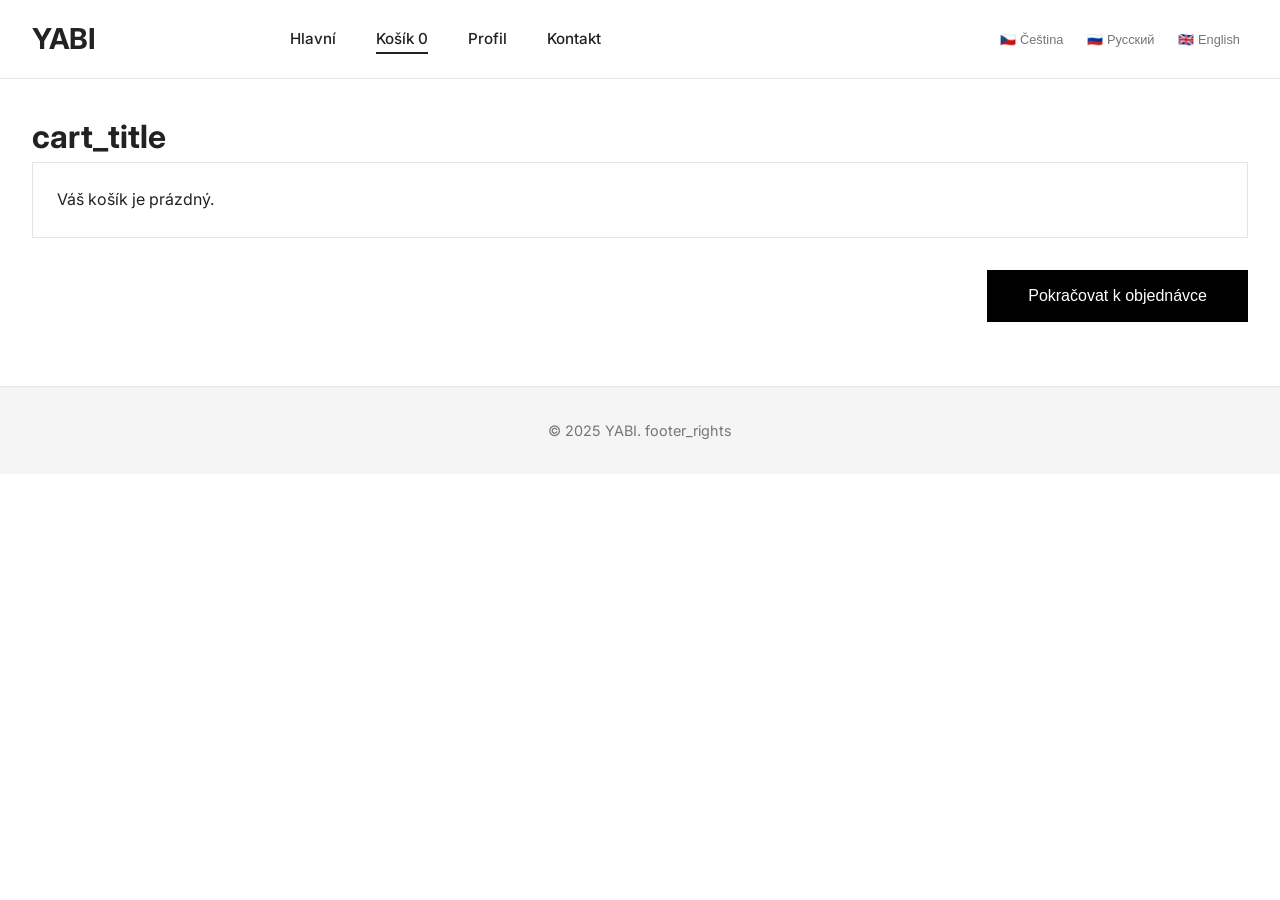
<file: cart.html>
<!DOCTYPE html>
<html lang="cs">
<head>
    <meta charset="UTF-8">
    <meta name="viewport" content="width=device-width, initial-scale=1.0">
    <title>Yabi – Košík</title>
    <link rel="stylesheet" href="style.css">
    <link rel="stylesheet" href="https://cdnjs.cloudflare.com/ajax/libs/font-awesome/6.0.0-beta3/css/all.min.css">
    <link href="https://fonts.googleapis.com/css2?family=Inter:opsz@14..32&display=swap" rel="stylesheet">
</head>
<body>
    <header>
        <div class="header-left">
            <a href="index.html" class="logo">YABI</a>
        </div>
        <ul class="nav-links">
            <li><a href="index.html"><span data-i18n="nav_home">Hlavní</span></a></li>
            <li><a href="cart.html" class="active"><span data-i18n="nav_cart">Košík</span> <span class="cart-count">0</span></a></li>
            <li><a href="profile.html"><span data-i18n="nav_profile">Profil</span></a></li>
            <li><a href="contact.html"><span data-i18n="nav_contact">Kontakt</span></a></li>
        </ul>
        <div class="header-right"></div>
    </header>

    <main class="container">
        <h1 data-i18n="cart_title">Váš košík</h1>
        <div id="cart-items-container" class="cart-items">
            <!-- динамически -->
        </div>
        <div class="cart-footer">
            <div id="cart-total" class="cart-total"></div>
            <button class="btn btn-large" onclick="window.location.href='checkout.html'" data-i18n="checkout">Pokračovat k objednávce</button>
        </div>
    </main>

    <footer>
        <p>© 2025 YABI. <span data-i18n="footer_rights">Všechna práva vyhrazena.</span></p>
    </footer>

    <script src="script.js"></script>
    <script src="i18n.js"></script>
</body>
</html>
</file>
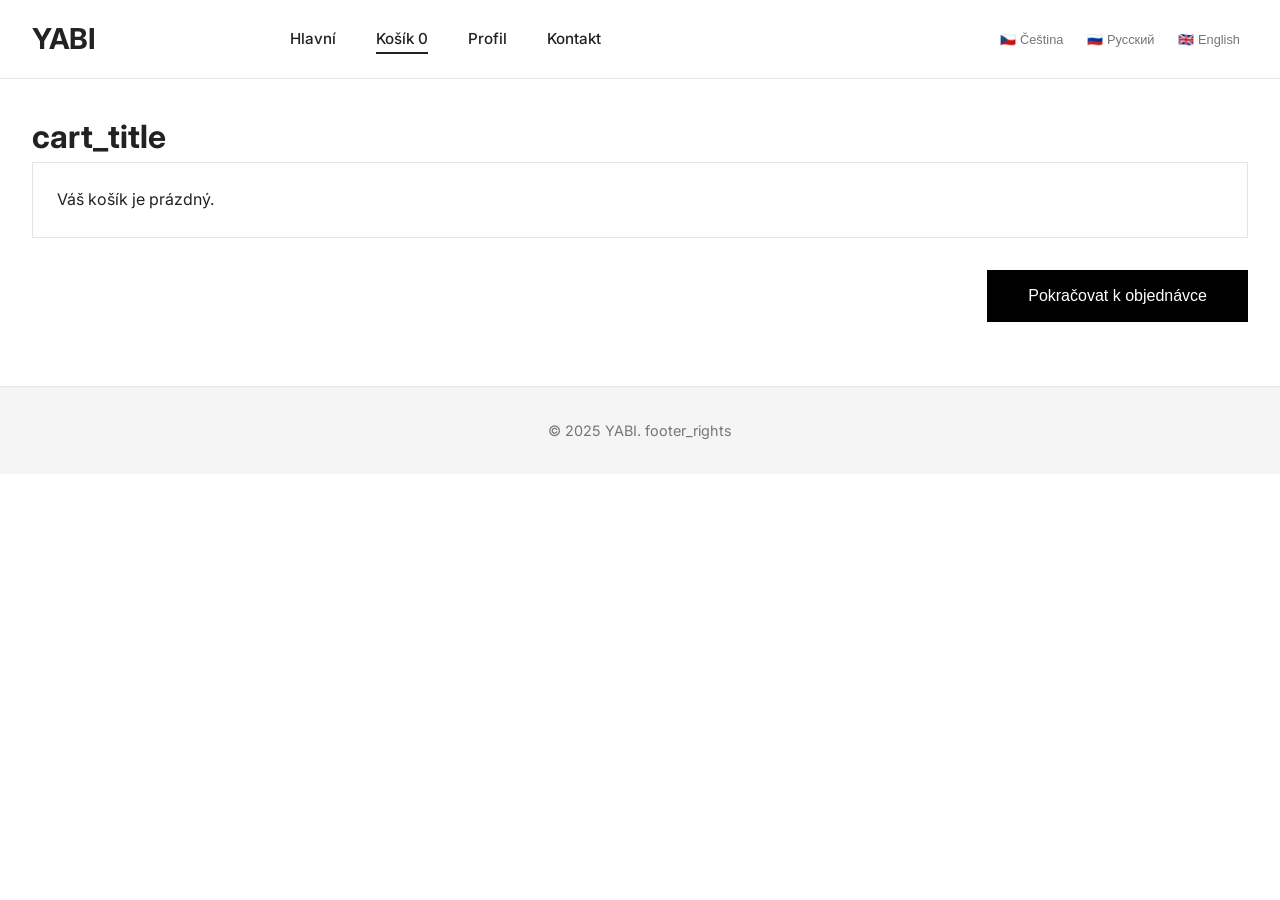
<file: checkout.html>
<!DOCTYPE html>
<html lang="cs">
<head>
    <meta charset="UTF-8">
    <meta name="viewport" content="width=device-width, initial-scale=1.0">
    <title>Yabi – Objednávka</title>
    <link rel="stylesheet" href="style.css">
    <link rel="stylesheet" href="https://cdnjs.cloudflare.com/ajax/libs/font-awesome/6.0.0-beta3/css/all.min.css">
    <link href="https://fonts.googleapis.com/css2?family=Inter:opsz@14..32&display=swap" rel="stylesheet">
</head>
<body>
    <header>
        <div class="header-left">
            <a href="index.html" class="logo">YABI</a>
        </div>
        <ul class="nav-links">
            <li><a href="index.html"><span data-i18n="nav_home">Hlavní</span></a></li>
            <li><a href="cart.html"><span data-i18n="nav_cart">Košík</span> <span class="cart-count">0</span></a></li>
            <li><a href="profile.html"><span data-i18n="nav_profile">Profil</span></a></li>
            <li><a href="contact.html"><span data-i18n="nav_contact">Kontakt</span></a></li>
        </ul>
        <div class="header-right"></div>
    </header>

    <main class="container">
        <h1 data-i18n="checkout_title">Dokončení objednávky</h1>

        <!-- Индикатор шагов -->
        <div class="checkout-steps">
            <div class="step" data-step="1" data-i18n="step_cart">Košík</div>
            <div class="step" data-step="2" data-i18n="step_contact">Kontakt</div>
            <div class="step" data-step="3" data-i18n="step_delivery">Doprava a platba</div>
            <div class="step" data-step="4" data-i18n="step_summary">Shrnutí</div>
        </div>

        <!-- Шаг 1: Cart summary (read-only) -->
        <div class="checkout-step-content" id="step1">
            <div id="checkout-items-summary"></div>
            <div class="cart-total" id="checkout-total"></div>
            <div class="step-actions">
                <button class="btn" onclick="nextStep(2)" data-i18n="continue">Pokračovat</button>
            </div>
        </div>

        <!-- Шаг 2: Kontaktní údaje -->
        <div class="checkout-step-content" id="step2" style="display:none;">
            <h3 data-i18n="contact_info">Kontaktní údaje</h3>
            <form id="contact-form">
                <div class="form-group">
                    <label data-i18n="name">Jméno a příjmení *</label>
                    <input type="text" name="name" id="checkout-name" required>
                </div>
                <div class="form-group">
                    <label data-i18n="email">Email *</label>
                    <input type="email" name="email" id="checkout-email" required>
                </div>
                <div class="form-group">
                    <label data-i18n="phone">Telefon</label>
                    <input type="tel" name="phone" id="checkout-phone">
                </div>
                <div class="step-actions">
                    <button type="button" class="btn btn-secondary" onclick="prevStep(1)"><span data-i18n="back">Zpět</span></button>
                    <button type="submit" class="btn"><span data-i18n="continue">Pokračovat</span></button>
                </div>
            </form>
        </div>

        <!-- Шаг 3: Doprava a platba -->
        <div class="checkout-step-content" id="step3" style="display:none;">
            <h3 data-i18n="shipping_method">Způsob dopravy</h3>
            <div class="form-group">
                <select id="shipping-method" class="form-control">
                    <option value="personal" data-i18n="shipping_options.personal">Osobní předání (Praha, zdarma)</option>
                    <option value="zasilkovna" data-i18n="shipping_options.zasilkovna">Zásilkovna (79 Kč)</option>
                    <option value="posta" data-i18n="shipping_options.posta">Česká pošta (89 Kč)</option>
                </select>
            </div>

            <h3 data-i18n="payment_method">Způsob platby</h3>
            <div class="form-group">
                <select id="payment-method" class="form-control">
                    <option value="qr" data-i18n="payment_options.qr">QR kód (KB)</option>
                    <option value="paypal" data-i18n="payment_options.paypal">PayPal</option>
                    <option value="cash" data-i18n="payment_options.cash">Hotově při předání</option>
                </select>
            </div>

            <!-- Блок с картой и информацией о доставке -->
            <div class="delivery-info">
                <h4 data-i18n="delivery_info">Informace o doručení</h4>
                <p data-i18n="delivery_prague">Doručujeme pouze v rámci Prahy. Doručení obvykle do 5 pracovních dnů.</p>
                <div class="map-container">
                    <iframe src="https://www.google.com/maps/embed?pb=!1m18!1m12!1m3!1d163930.5276467385!2d14.293138235208477!3d50.05982769838437!2m3!1f0!2f0!3f0!3m2!1i1024!2i768!4f13.1!3m3!1m2!1s0x470b939c0970798b%3A0x400af0f66164090!2sPrague!5e0!3m2!1sen!2scz!4v1700000000000!5m2!1sen!2scz" allowfullscreen="" loading="lazy"></iframe>
                </div>
            </div>

            <!-- Инструкция для QR-оплаты (появляется при выборе) -->
            <div id="qr-payment-info" class="qr-info" style="display:none;">
                <p><strong data-i18n="qr_instruction">Při platbě QR kódem použijte číslo objednávky do zprávy pro příjemce.</strong></p>
                <img src="images/qr-platba.png" alt="QR platba" style="max-width:200px;">
            </div>

            <div class="step-actions">
                <button type="button" class="btn btn-secondary" onclick="prevStep(2)"><span data-i18n="back">Zpět</span></button>
                <button type="button" class="btn" onclick="nextStep(4)"><span data-i18n="continue">Pokračovat</span></button>
            </div>
        </div>

        <!-- Шаг 4: Shrnutí a odeslání -->
        <div class="checkout-step-content" id="step4" style="display:none;">
            <h3 data-i18n="order_summary">Shrnutí objednávky</h3>
            <div id="summary-items"></div>
            <div class="order-number-box">
                <p><strong data-i18n="your_order_number">Vaše číslo objednávky:</strong> <span id="order-number-display" class="order-number"></span></p>
                <p data-i18n="order_number_instruction">Při platbě QR kódem nezapomeňte toto číslo uvést do zprávy pro příjemce.</p>
            </div>

            <form id="final-order-form" action="https://formspree.io/f/mbdzdqya" method="POST">
                <input type="hidden" name="order_number" id="order-number-input">
                <input type="hidden" name="customer_name" id="summary-name">
                <input type="hidden" name="customer_email" id="summary-email">
                <input type="hidden" name="customer_phone" id="summary-phone">
                <input type="hidden" name="shipping_method" id="summary-shipping">
                <input type="hidden" name="payment_method" id="summary-payment">
                <input type="hidden" name="cart_data" id="summary-cart">
                <input type="hidden" name="total_amount" id="summary-total">

                <div class="step-actions">
                    <button type="button" class="btn btn-secondary" onclick="prevStep(3)"><span data-i18n="back">Zpět</span></button>
                    <button type="submit" class="btn btn-primary" data-i18n="submit_order">Odeslat objednávku</button>
                </div>
            </form>
        </div>
    </main>

    <footer>
        <p>© 2025 YABI. <span data-i18n="footer_rights">Všechna práva vyhrazena.</span></p>
    </footer>

    <script src="script.js"></script>
    <script src="i18n.js"></script>
    <script>
        let currentStep = 1;
        let orderNumber = '';
        let cart = [];
        let contactData = {};
        let shippingData = {};

        function generateOrderNumber() {
            const now = new Date();
            const year = now.getFullYear();
            const month = String(now.getMonth() + 1).padStart(2, '0');
            const day = String(now.getDate()).padStart(2, '0');
            const random = Math.floor(Math.random() * 1000).toString().padStart(3, '0');
            return `YABI-${year}${month}${day}-${random}`;
        }

        function showStep(step) {
            document.querySelectorAll('.checkout-step-content').forEach(el => el.style.display = 'none');
            document.getElementById(`step${step}`).style.display = 'block';
            document.querySelectorAll('.step').forEach(el => {
                el.classList.remove('active');
                if (parseInt(el.dataset.step) === step) el.classList.add('active');
            });
            currentStep = step;
        }

        window.nextStep = function(step) {
            if (step === 2) {
                const saved = JSON.parse(localStorage.getItem('userProfile') || '{}');
                document.getElementById('checkout-name').value = saved.name || '';
                document.getElementById('checkout-email').value = saved.email || '';
                document.getElementById('checkout-phone').value = saved.phone || '';
            }
            if (step === 3) {
                contactData = {
                    name: document.getElementById('checkout-name').value,
                    email: document.getElementById('checkout-email').value,
                    phone: document.getElementById('checkout-phone').value
                };
            }
            if (step === 4) {
                shippingData = {
                    method: document.getElementById('shipping-method').value,
                    payment: document.getElementById('payment-method').value
                };
                showSummary();
            }
            showStep(step);
        };

        window.prevStep = function(step) {
            showStep(step);
        };

        function showSummary() {
            cart = getCart();
            orderNumber = generateOrderNumber();
            document.getElementById('order-number-display').textContent = orderNumber;
            document.getElementById('order-number-input').value = orderNumber;

            let total = 0;
            let itemsHtml = '<ul class="summary-list">';
            cart.forEach(item => {
                itemsHtml += `<li>${item.name} – ${item.quantity} ks × ${formatPrice(item.price)} = ${formatPrice(item.price * item.quantity)}</li>`;
                total += item.price * item.quantity;
            });

            let shippingCost = 0;
            if (shippingData.method === 'zasilkovna') shippingCost = 79;
            if (shippingData.method === 'posta') shippingCost = 89;
            total += shippingCost;
            itemsHtml += `<li class="summary-shipping"><strong>Doprava:</strong> ${shippingCost} Kč</li>`;
            itemsHtml += `<li class="summary-total"><strong>${t('total', {total: total})}</strong></li>`;
            itemsHtml += '</ul>';

            document.getElementById('summary-items').innerHTML = itemsHtml;

            document.getElementById('summary-name').value = contactData.name;
            document.getElementById('summary-email').value = contactData.email;
            document.getElementById('summary-phone').value = contactData.phone || '';
            document.getElementById('summary-shipping').value = shippingData.method;
            document.getElementById('summary-payment').value = shippingData.payment;
            document.getElementById('summary-cart').value = JSON.stringify(cart);
            document.getElementById('summary-total').value = total;
        }

        document.addEventListener('DOMContentLoaded', function() {
            cart = getCart();
            if (cart.length === 0) {
                window.location.href = 'cart.html';
                return;
            }

            // Шаг 1: отображение товаров
            let itemsHtml = '<ul>';
            let total = 0;
            cart.forEach(item => {
                itemsHtml += `<li>${item.name} – ${item.quantity} ks × ${formatPrice(item.price)} = ${formatPrice(item.price * item.quantity)}</li>`;
                total += item.price * item.quantity;
            });
            itemsHtml += '</ul>';
            document.getElementById('checkout-items-summary').innerHTML = itemsHtml;
            document.getElementById('checkout-total').innerHTML = `<strong>${t('total', {total: total})}</strong>`;

            // Обработчик для выбора способа оплаты (показ QR)
            document.getElementById('payment-method').addEventListener('change', function() {
                document.getElementById('qr-payment-info').style.display = this.value === 'qr' ? 'block' : 'none';
            });

            // Обработчик формы контактов
            document.getElementById('contact-form').addEventListener('submit', function(e) {
                e.preventDefault();
                nextStep(3);
            });

            showStep(1);
        });
    </script>
</body>
</html>
</file>
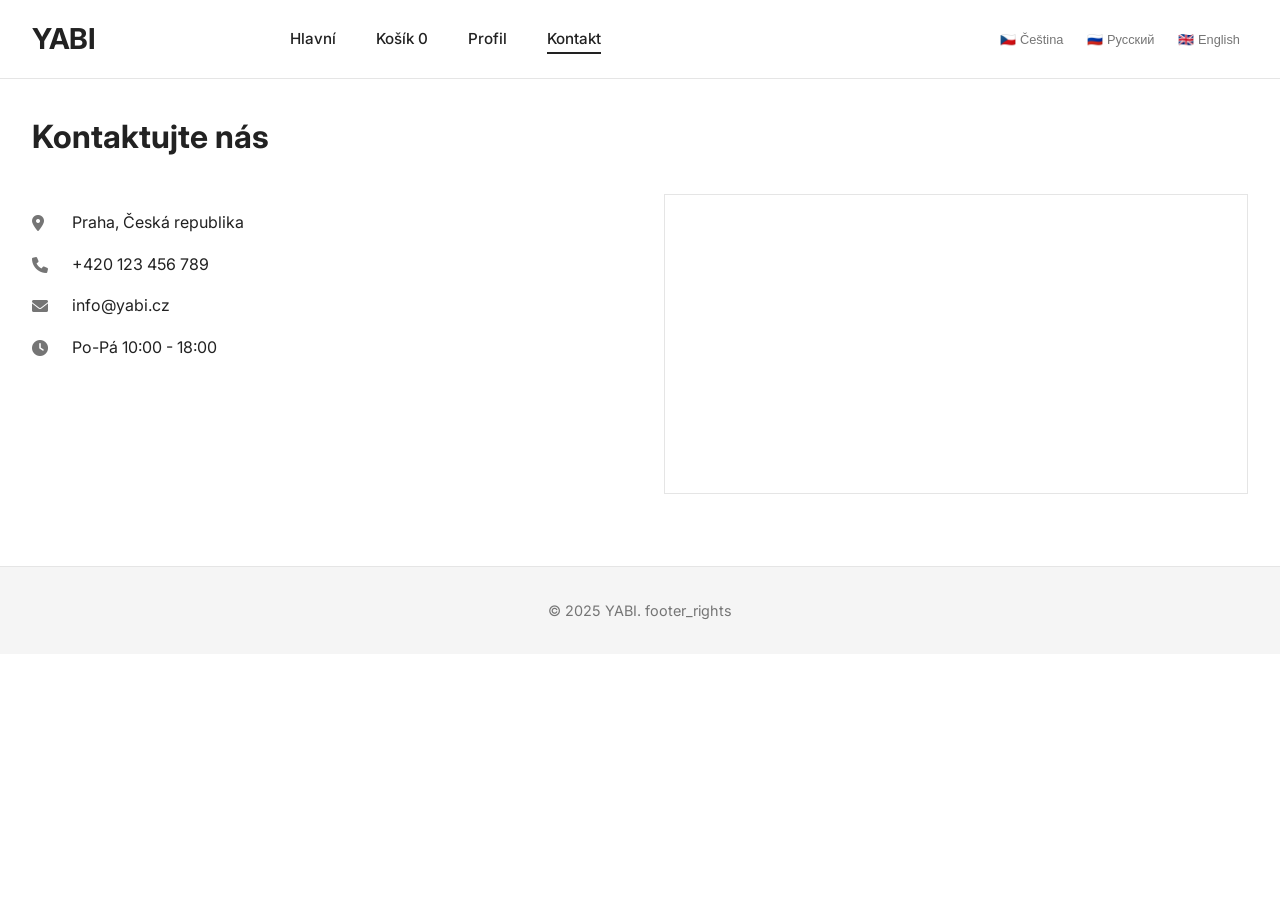
<file: contact.html>
<!DOCTYPE html>
<html lang="cs">
<head>
    <meta charset="UTF-8">
    <meta name="viewport" content="width=device-width, initial-scale=1.0">
    <title>Yabi – Kontakt</title>
    <link rel="stylesheet" href="style.css">
    <link rel="stylesheet" href="https://cdnjs.cloudflare.com/ajax/libs/font-awesome/6.0.0-beta3/css/all.min.css">
    <link href="https://fonts.googleapis.com/css2?family=Inter:opsz@14..32&display=swap" rel="stylesheet">
</head>
<body>
    <header>
        <div class="header-left">
            <a href="index.html" class="logo">YABI</a>
        </div>
        <ul class="nav-links">
            <li><a href="index.html"><span data-i18n="nav_home">Hlavní</span></a></li>
            <li><a href="cart.html"><span data-i18n="nav_cart">Košík</span> <span class="cart-count">0</span></a></li>
            <li><a href="profile.html"><span data-i18n="nav_profile">Profil</span></a></li>
            <li><a href="contact.html" class="active"><span data-i18n="nav_contact">Kontakt</span></a></li>
        </ul>
        <div class="header-right"></div>
    </header>

    <main class="container">
        <h1 data-i18n="contact_title">Kontaktujte nás</h1>
        <div class="contact-grid">
            <div class="contact-info">
                <p><i class="fas fa-map-marker-alt"></i> <span data-i18n="contact_address">Praha, Česká republika</span></p>
                <p><i class="fas fa-phone"></i> <span data-i18n="contact_phone">+420 123 456 789</span></p>
                <p><i class="fas fa-envelope"></i> <span data-i18n="contact_email">info@yabi.cz</span></p>
                <p><i class="fas fa-clock"></i> <span data-i18n="contact_hours">Po-Pá 10:00 - 18:00</span></p>
            </div>
            <div class="contact-map">
                <iframe src="https://www.google.com/maps/embed?pb=!1m18!1m12!1m3!1d163930.5276467385!2d14.293138235208477!3d50.05982769838437!2m3!1f0!2f0!3f0!3m2!1i1024!2i768!4f13.1!3m3!1m2!1s0x470b939c0970798b%3A0x400af0f66164090!2sPrague!5e0!3m2!1sen!2scz!4v1700000000000!5m2!1sen!2scz" allowfullscreen="" loading="lazy"></iframe>
            </div>
        </div>
    </main>

    <footer>
        <p>© 2025 YABI. <span data-i18n="footer_rights">Všechna práva vyhrazena.</span></p>
    </footer>

    <script src="script.js"></script>
    <script src="i18n.js"></script>
</body>
</html>
</file>
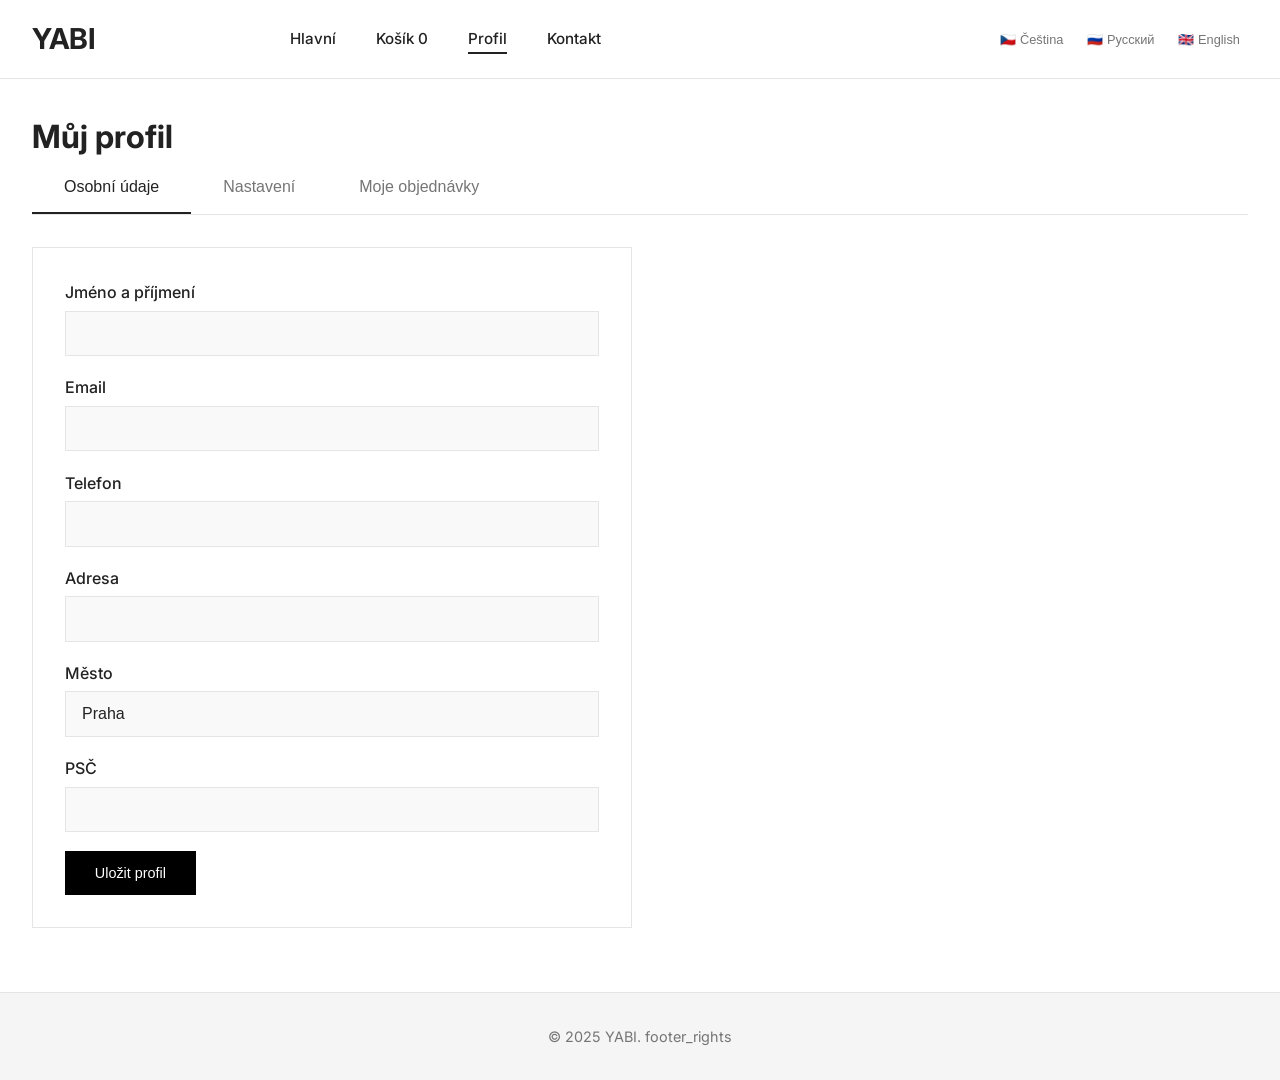
<file: profile.html>
<!DOCTYPE html>
<html lang="cs">
<head>
    <meta charset="UTF-8">
    <meta name="viewport" content="width=device-width, initial-scale=1.0">
    <title>Yabi – Můj profil</title>
    <link rel="stylesheet" href="style.css">
    <link rel="stylesheet" href="https://cdnjs.cloudflare.com/ajax/libs/font-awesome/6.0.0-beta3/css/all.min.css">
    <link href="https://fonts.googleapis.com/css2?family=Inter:opsz@14..32&display=swap" rel="stylesheet">
</head>
<body>
    <header>
        <div class="header-left">
            <a href="index.html" class="logo">YABI</a>
        </div>
        <ul class="nav-links">
            <li><a href="index.html"><span data-i18n="nav_home">Hlavní</span></a></li>
            <li><a href="cart.html"><span data-i18n="nav_cart">Košík</span> <span class="cart-count">0</span></a></li>
            <li><a href="profile.html" class="active"><span data-i18n="nav_profile">Profil</span></a></li>
            <li><a href="contact.html"><span data-i18n="nav_contact">Kontakt</span></a></li>
        </ul>
        <div class="header-right"></div>
    </header>

    <main class="container">
        <h1 data-i18n="profile_title">Můj profil</h1>

        <div class="profile-tabs">
            <button class="tab-btn active" data-tab="personal" data-i18n="profile_personal">Osobní údaje</button>
            <button class="tab-btn" data-tab="settings" data-i18n="profile_settings">Nastavení</button>
            <button class="tab-btn" data-tab="orders" data-i18n="profile_orders">Moje objednávky</button>
        </div>

        <!-- Личные данные -->
        <div class="tab-content active" id="tab-personal">
            <form class="profile-form" id="profile-form">
                <div class="form-group">
                    <label data-i18n="name">Jméno a příjmení</label>
                    <input type="text" name="fullname" id="profile-name">
                </div>
                <div class="form-group">
                    <label data-i18n="email">Email</label>
                    <input type="email" name="email" id="profile-email">
                </div>
                <div class="form-group">
                    <label data-i18n="phone">Telefon</label>
                    <input type="tel" name="phone" id="profile-phone">
                </div>
                <div class="form-group">
                    <label data-i18n="address">Adresa</label>
                    <input type="text" name="address" id="profile-address">
                </div>
                <div class="form-group">
                    <label data-i18n="city">Město</label>
                    <input type="text" name="city" id="profile-city" value="Praha">
                </div>
                <div class="form-group">
                    <label data-i18n="zip">PSČ</label>
                    <input type="text" name="zip" id="profile-zip">
                </div>
                <button type="submit" class="btn" data-i18n="save_profile">Uložit profil</button>
            </form>
        </div>

        <!-- Настройки -->
        <div class="tab-content" id="tab-settings">
            <div class="settings-panel">
                <div class="setting-item">
                    <span data-i18n="setting_language">Jazyk</span>
                    <select id="settings-language">
                        <option value="cs">Čeština</option>
                        <option value="ru">Русский</option>
                        <option value="en">English</option>
                    </select>
                </div>
                <div class="setting-item">
                    <span data-i18n="setting_currency">Měna</span>
                    <select id="settings-currency">
                        <option value="CZK">CZK</option>
                        <option value="EUR">EUR</option>
                        <option value="USD">USD</option>
                    </select>
                </div>
                <div class="setting-item">
                    <span data-i18n="setting_theme">Tmavý režim</span>
                    <label class="switch">
                        <input type="checkbox" id="settings-theme">
                        <span class="slider round"></span>
                    </label>
                </div>
            </div>
        </div>

        <!-- История заказов (заглушка) -->
        <div class="tab-content" id="tab-orders">
            <p data-i18n="no_orders">Zatím nemáte žádné objednávky.</p>
        </div>
    </main>

    <footer>
        <p>© 2025 YABI. <span data-i18n="footer_rights">Všechna práva vyhrazena.</span></p>
    </footer>

    <script src="script.js"></script>
    <script src="i18n.js"></script>
    <script>
        document.addEventListener('DOMContentLoaded', function() {
            // Загрузка профиля
            const saved = JSON.parse(localStorage.getItem('userProfile') || '{}');
            document.getElementById('profile-name').value = saved.name || '';
            document.getElementById('profile-email').value = saved.email || '';
            document.getElementById('profile-phone').value = saved.phone || '';
            document.getElementById('profile-address').value = saved.address || '';
            document.getElementById('profile-city').value = saved.city || 'Praha';
            document.getElementById('profile-zip').value = saved.zip || '';

            // Сохранение профиля
            document.getElementById('profile-form').addEventListener('submit', (e) => {
                e.preventDefault();
                const profile = {
                    name: document.getElementById('profile-name').value,
                    email: document.getElementById('profile-email').value,
                    phone: document.getElementById('profile-phone').value,
                    address: document.getElementById('profile-address').value,
                    city: document.getElementById('profile-city').value,
                    zip: document.getElementById('profile-zip').value
                };
                localStorage.setItem('userProfile', JSON.stringify(profile));
                alert(t('profile_saved'));
            });

            // Настройки: язык
            const langSelect = document.getElementById('settings-language');
            langSelect.value = localStorage.getItem('language') || 'cs';
            langSelect.addEventListener('change', () => {
                localStorage.setItem('language', langSelect.value);
                location.reload();
            });

            // Валюта
            const currencySelect = document.getElementById('settings-currency');
            currencySelect.value = localStorage.getItem('currency') || 'CZK';
            currencySelect.addEventListener('change', () => {
                localStorage.setItem('currency', currencySelect.value);
                location.reload();
            });

            // Тёмная тема
            const themeToggle = document.getElementById('settings-theme');
            themeToggle.checked = localStorage.getItem('theme') === 'dark';
            themeToggle.addEventListener('change', () => {
                localStorage.setItem('theme', themeToggle.checked ? 'dark' : 'light');
                location.reload();
            });

            // Переключение вкладок
            document.querySelectorAll('.tab-btn').forEach(btn => {
                btn.addEventListener('click', function() {
                    document.querySelectorAll('.tab-btn').forEach(b => b.classList.remove('active'));
                    document.querySelectorAll('.tab-content').forEach(c => c.classList.remove('active'));
                    this.classList.add('active');
                    document.getElementById(`tab-${this.dataset.tab}`).classList.add('active');
                });
            });
        });
    </script>
</body>
</html>
</file>
<file: style.css>
/* style.css */

* {
    margin: 0;
    padding: 0;
    box-sizing: border-box;
}

:root {
    --font-family: 'Inter', sans-serif;
    --transition: all 0.2s ease;
    /* Light theme */
    --bg: #ffffff;
    --text: #222222;
    --header-bg: #ffffff;
    --footer-bg: #f5f5f5;
    --card-bg: #ffffff;
    --border: #e5e5e5;
    --primary: #000000;
    --primary-hover: #333333;
    --secondary: #757575;
    --shadow: 0 2px 8px rgba(0,0,0,0.04);
    --input-bg: #f9f9f9;
}

body.theme-dark {
    --bg: #1a1a1a;
    --text: #f0f0f0;
    --header-bg: #2d2d2d;
    --footer-bg: #2d2d2d;
    --card-bg: #2d2d2d;
    --border: #444;
    --primary: #ffffff;
    --primary-hover: #cccccc;
    --secondary: #aaaaaa;
    --shadow: 0 2px 8px rgba(0,0,0,0.2);
    --input-bg: #3d3d3d;
}

body {
    font-family: var(--font-family);
    background-color: var(--bg);
    color: var(--text);
    line-height: 1.6;
    transition: background-color 0.3s, color 0.3s;
}

/* Header */
header {
    background-color: var(--header-bg);
    border-bottom: 1px solid var(--border);
    padding: 1rem 2rem;
    display: flex;
    justify-content: space-between;
    align-items: center;
    position: sticky;
    top: 0;
    z-index: 100;
}

.logo {
    font-size: 1.8rem;
    font-weight: 700;
    letter-spacing: -0.5px;
    text-decoration: none;
    color: var(--text);
}

.nav-links {
    list-style: none;
    display: flex;
    gap: 2.5rem;
}

.nav-links a {
    text-decoration: none;
    color: var(--text);
    font-weight: 500;
    font-size: 0.95rem;
    transition: var(--transition);
    padding-bottom: 4px;
    border-bottom: 2px solid transparent;
}

.nav-links a.active,
.nav-links a:hover {
    border-bottom-color: var(--text);
}

.header-right {
    display: flex;
    gap: 1rem;
}

/* Container */
.container {
    max-width: 1400px;
    margin: 2rem auto;
    padding: 0 2rem;
}

/* Catalog layout */
.catalog-layout {
    display: grid;
    grid-template-columns: 280px 1fr;
    gap: 3rem;
}

/* Filters sidebar */
.filters {
    background: var(--card-bg);
    border: 1px solid var(--border);
    border-radius: 0;
    padding: 1.5rem;
    height: fit-content;
    position: sticky;
    top: 100px;
}

.filters h3 {
    font-size: 1.2rem;
    font-weight: 600;
    margin-bottom: 1.5rem;
    letter-spacing: -0.3px;
}

.filter-section {
    margin-bottom: 2rem;
    padding-bottom: 1.5rem;
    border-bottom: 1px solid var(--border);
}

.filter-section h4 {
    font-size: 1rem;
    font-weight: 600;
    margin-bottom: 1rem;
    text-transform: uppercase;
    letter-spacing: 0.5px;
}

.filter-options {
    display: flex;
    flex-direction: column;
    gap: 0.8rem;
}

.filter-options label {
    display: flex;
    align-items: center;
    gap: 0.6rem;
    font-size: 0.95rem;
    cursor: pointer;
}

.filter-options input[type="checkbox"],
.filter-options input[type="radio"] {
    width: 18px;
    height: 18px;
    accent-color: var(--text);
}

.search-box {
    width: 100%;
    padding: 0.8rem 1rem;
    border: 1px solid var(--border);
    background: var(--input-bg);
    color: var(--text);
    font-size: 0.95rem;
    margin-bottom: 1.5rem;
}

/* Product grid */
.product-section h1 {
    font-size: 1.8rem;
    font-weight: 600;
    margin-bottom: 2rem;
    letter-spacing: -0.5px;
}

.product-grid {
    display: grid;
    grid-template-columns: repeat(auto-fill, minmax(220px, 1fr));
    gap: 2rem;
}

.product-card {
    position: relative;
    background: var(--card-bg);
    border: none;
    transition: var(--transition);
}

.product-card:hover {
    transform: translateY(-4px);
}

.product-link {
    text-decoration: none;
    color: inherit;
    display: block;
}

.product-card img {
    width: 100%;
    aspect-ratio: 3/4;
    object-fit: cover;
    background: #f0f0f0;
}

.product-info {
    padding: 1rem 0 0.5rem;
}

.product-info h3 {
    font-size: 1rem;
    font-weight: 500;
    margin-bottom: 0.3rem;
    color: var(--text);
}

.price {
    font-size: 1rem;
    font-weight: 600;
    color: var(--text);
}

.btn-add-cart {
    position: absolute;
    bottom: 80px;
    right: 10px;
    background: var(--primary);
    color: var(--bg);
    border: none;
    width: 40px;
    height: 40px;
    border-radius: 50%;
    display: flex;
    align-items: center;
    justify-content: center;
    cursor: pointer;
    opacity: 0;
    transition: var(--transition);
    font-size: 1.1rem;
}

.product-card:hover .btn-add-cart {
    opacity: 1;
}

.btn-add-cart:hover {
    background: var(--primary-hover);
    transform: scale(1.05);
}

/* Product detail page */
.product-detail-page .product-detail {
    display: grid;
    grid-template-columns: 1fr 1fr;
    gap: 4rem;
    background: var(--card-bg);
    padding: 2rem;
}

.product-gallery img {
    width: 100%;
    aspect-ratio: 3/4;
    object-fit: cover;
}

.product-info-detail h1 {
    font-size: 2rem;
    font-weight: 600;
    margin-bottom: 1rem;
    letter-spacing: -0.5px;
}

.detail-price {
    font-size: 1.8rem;
    font-weight: 600;
    margin: 1.5rem 0;
    color: var(--text);
}

.detail-description {
    color: var(--secondary);
    margin-bottom: 2rem;
    line-height: 1.8;
}

.btn-large {
    padding: 1rem 2.5rem;
    font-size: 1rem;
}

/* Cart */
.cart-items {
    background: var(--card-bg);
    border: 1px solid var(--border);
    padding: 1.5rem;
}

.cart-item {
    display: grid;
    grid-template-columns: 100px 1fr auto auto auto;
    gap: 1.5rem;
    align-items: center;
    padding: 1.5rem 0;
    border-bottom: 1px solid var(--border);
}

.cart-item img {
    width: 100px;
    height: 120px;
    object-fit: cover;
}

.cart-footer {
    margin-top: 2rem;
    display: flex;
    justify-content: space-between;
    align-items: center;
}

.cart-total {
    font-size: 1.3rem;
    font-weight: 600;
}

/* Checkout steps */
.checkout-steps {
    display: flex;
    justify-content: space-between;
    margin-bottom: 2rem;
    padding: 1rem 0;
    border-bottom: 1px solid var(--border);
}

.step {
    flex: 1;
    text-align: center;
    font-size: 0.9rem;
    text-transform: uppercase;
    letter-spacing: 0.5px;
    color: var(--secondary);
    position: relative;
}

.step.active {
    color: var(--text);
    font-weight: 600;
}

.step:not(:last-child):after {
    content: "";
    position: absolute;
    right: 0;
    top: 50%;
    width: 8px;
    height: 8px;
    border-top: 1px solid var(--border);
    border-right: 1px solid var(--border);
    transform: translateY(-50%) rotate(45deg);
}

.checkout-step-content {
    background: var(--card-bg);
    border: 1px solid var(--border);
    padding: 2rem;
}

.step-actions {
    display: flex;
    justify-content: space-between;
    margin-top: 2rem;
}

/* Form elements */
.form-group {
    margin-bottom: 1.2rem;
}

.form-group label {
    display: block;
    margin-bottom: 0.3rem;
    font-weight: 500;
}

.form-group input,
.form-group select,
.form-group textarea {
    width: 100%;
    padding: 0.8rem 1rem;
    border: 1px solid var(--border);
    background: var(--input-bg);
    color: var(--text);
    font-size: 1rem;
}

/* Profile */
.profile-tabs {
    display: flex;
    gap: 0;
    border-bottom: 1px solid var(--border);
    margin-bottom: 2rem;
}

.tab-btn {
    background: none;
    border: none;
    padding: 1rem 2rem;
    font-size: 1rem;
    cursor: pointer;
    color: var(--secondary);
    border-bottom: 2px solid transparent;
}

.tab-btn.active {
    color: var(--text);
    border-bottom-color: var(--text);
    font-weight: 500;
}

.tab-content {
    display: none;
    max-width: 600px;
}

.tab-content.active {
    display: block;
}

.profile-form {
    background: var(--card-bg);
    padding: 2rem;
    border: 1px solid var(--border);
}

.settings-panel {
    background: var(--card-bg);
    padding: 2rem;
    border: 1px solid var(--border);
}

.setting-item {
    display: flex;
    justify-content: space-between;
    align-items: center;
    padding: 1.2rem 0;
    border-bottom: 1px solid var(--border);
}

.setting-item:last-child {
    border-bottom: none;
}

/* Toggle switch */
.switch {
    position: relative;
    display: inline-block;
    width: 50px;
    height: 24px;
}

.switch input {
    opacity: 0;
    width: 0;
    height: 0;
}

.slider {
    position: absolute;
    cursor: pointer;
    top: 0;
    left: 0;
    right: 0;
    bottom: 0;
    background-color: var(--border);
    transition: .3s;
}

.slider:before {
    position: absolute;
    content: "";
    height: 20px;
    width: 20px;
    left: 2px;
    bottom: 2px;
    background-color: white;
    transition: .3s;
}

input:checked + .slider {
    background-color: var(--text);
}

input:checked + .slider:before {
    transform: translateX(26px);
}

.slider.round {
    border-radius: 34px;
}

.slider.round:before {
    border-radius: 50%;
}

/* Contact page */
.contact-grid {
    display: grid;
    grid-template-columns: 1fr 1fr;
    gap: 3rem;
    margin-top: 2rem;
}

.contact-info p {
    margin: 1rem 0;
    display: flex;
    align-items: center;
    gap: 1rem;
}

.contact-info i {
    width: 24px;
    color: var(--secondary);
}

.contact-map iframe {
    width: 100%;
    height: 300px;
    border: 1px solid var(--border);
}

/* Buttons */
.btn {
    display: inline-block;
    background: var(--primary);
    color: var(--bg);
    padding: 0.8rem 1.8rem;
    border: 1px solid var(--primary);
    text-decoration: none;
    font-size: 0.9rem;
    font-weight: 500;
    cursor: pointer;
    transition: var(--transition);
    border-radius: 0;
}

.btn:hover {
    background: var(--primary-hover);
    border-color: var(--primary-hover);
}

.btn-outline {
    background: transparent;
    color: var(--text);
    border-color: var(--border);
}

.btn-outline:hover {
    background: var(--border);
    border-color: var(--border);
}

.btn-secondary {
    background: transparent;
    color: var(--text);
    border-color: var(--border);
}

.btn-secondary:hover {
    background: var(--border);
}

.btn-large {
    padding: 1rem 2.5rem;
    font-size: 1rem;
}

/* Footer */
footer {
    background-color: var(--footer-bg);
    border-top: 1px solid var(--border);
    text-align: center;
    padding: 2rem;
    margin-top: 4rem;
    font-size: 0.9rem;
    color: var(--secondary);
}

/* Language switcher */
.lang-switcher {
    display: flex;
    gap: 0.5rem;
}

.lang-btn {
    background: none;
    border: none;
    font-size: 0.8rem;
    cursor: pointer;
    color: var(--secondary);
    padding: 0.2rem 0.5rem;
}

.lang-btn:hover {
    color: var(--text);
}

/* Responsive */
@media (max-width: 768px) {
    .catalog-layout {
        grid-template-columns: 1fr;
    }
    .filters {
        position: static;
    }
    .product-detail {
        grid-template-columns: 1fr;
        gap: 2rem;
    }
    .cart-item {
        grid-template-columns: 80px 1fr;
        grid-template-rows: auto auto auto;
    }
    .checkout-steps {
        flex-wrap: wrap;
    }
    .contact-grid {
        grid-template-columns: 1fr;
    }
    header {
        flex-direction: column;
        gap: 1rem;
    }
}
</file>
